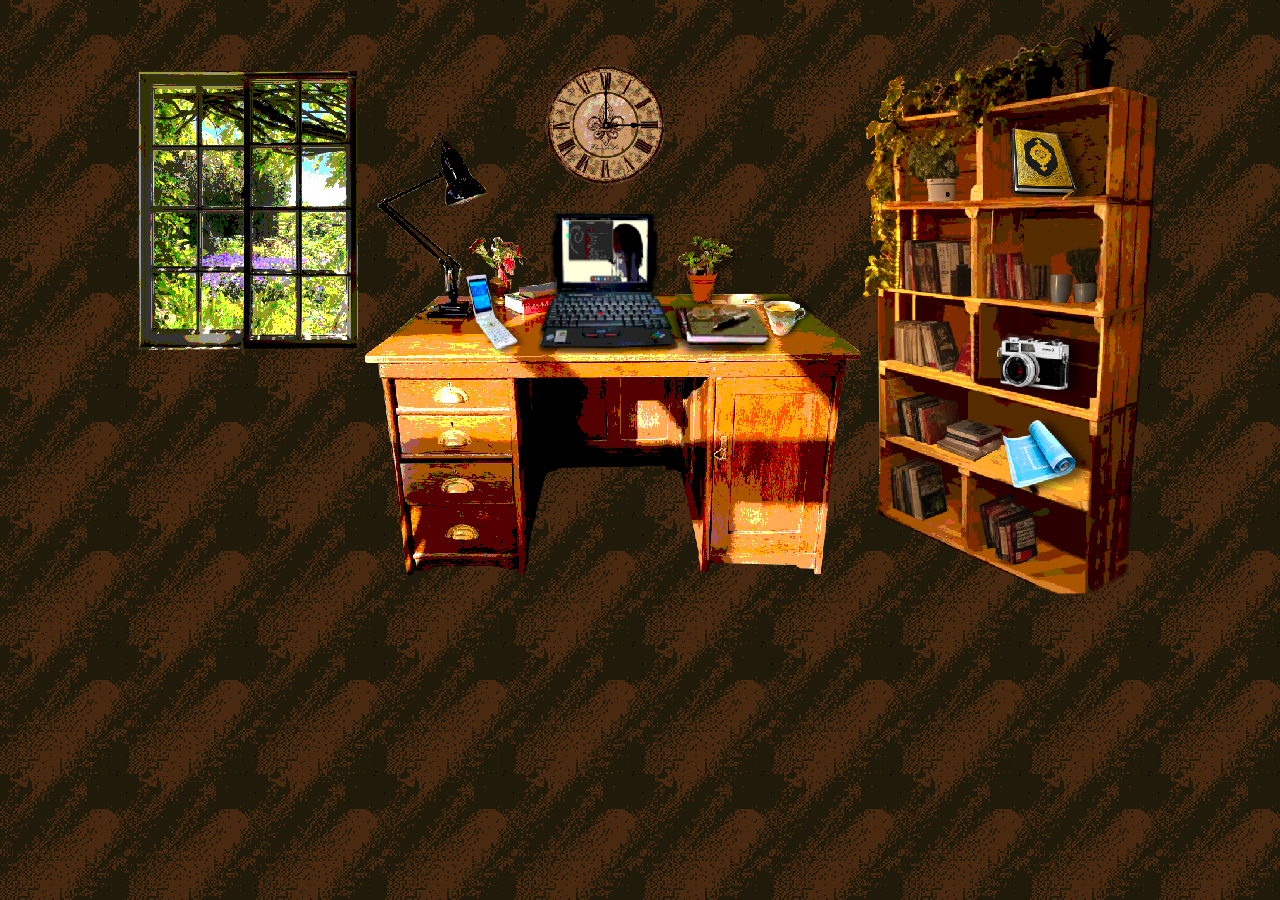
<file: index.html>
<!DOCTYPE html>
<html lang="en">

<head>
  <meta charset="UTF-8">
  <meta name="viewport" content="width=device-width, initial-scale=1.0">
  <title>Vagabond</title>
  <link rel="stylesheet" href="style.css">
  <link rel="icon" type="image/svg+xml" href="assets/Crib/Vagabond-Favicon1.png">
</head>

<body style="background: url(assets/Crib/bg3.png)">
  <main class="crib" style="position: relative; width: 100%;">
    <a href="cribs.html" 
      class="turn" 
      style="position: absolute; top: 1.375vw; left: 10.625vw;"> 
      <img src="assets/Crib/Window.png" 
      style="width: 17.625vw;"
      alt="">
      <span style="top: 50%; scale: 1.2; left: 10.825vw;">Other Cribs</span>
    </a>

    <!--These Below are the Desk Objects-->
    
    <a href="about.html" 
      class="turn" 
      style="position: absolute; top: 12.375vw; left: 41.825vw; z-index: 2;"> 
      <img src="assets/Crib/Thinkpad.png" 
      style="width: 11.625vw;"
      alt="">
      <span style="top: 50%; left: 5.525vw; scale: 1.1;">Me</span>
    </a>
    <a href="contacts.html" 
      class="turn" 
      style="position: absolute; top: 16.675vw; left: 35.925vw; z-index: 2;"> 
      <img src="assets/Crib/Flip.png" 
      style="width: 5.625vw;"
      alt="">
      <span style="top: 50%; left: 2.3125vw;">Contacts</span>
    </a>
    <a href="sketch.html" 
      class="turn" 
      style="position: absolute; top: 19.375vw; left: 52.123vw; z-index: 2;"> 
      <img src="assets/Crib/SketchBook.png" 
      style="width: 8.625vw;"
      alt="">
      <span style="top: 30%;">Sketches</span>
    </a>

   <!--These Below are the Shelf Objects-->

    <a href="religious.html" 
      class="turn" 
      style="position: absolute; top: 4.825vw; left: 77.8vw; z-index: 2;"> 
      <img src="assets/Crib/Quran.png" 
      style="width: 7.625vw;"
      alt="">
      <span style="top: 40%;">Religious</span>
    </a>
    <a href="pics.html" 
      class="turn" 
      style="position: absolute; top: 20.425vw; left: 77.125vw; z-index: 2;"> 
      <img src="assets/Crib/Camera.png" 
      style="width: 7.925vw;"
      alt="">
      <span style="top: 50%; scale: 1.2;">Pics</span>
    </a>
    <a href="projects.html" 
      class="turn" 
      style="position: absolute; top: 27.65vw; left: 77.7vw; z-index: 2;"> 
      <img src="assets/Crib/Blueprint.png" 
      style="width: 7.925vw;"
      alt="">
      <span style="top: 45%;">Projects</span>
    </a>

   <!--Below are the UnClickable Images-->

    <div style="background: url(assets/Crib/Desk.png);
      position: absolute;
      background-size: 100%;
      top: 5.625vw;
      left: 27.625vw;
      width: 40.5vw;
      height: 35.350vw;">
    </div>
    <div style="background: url(assets/Crib/Shelf2.png);
      position: absolute;
      background-size: 100%;
      top: -2.25vw;
      left: 67vw;
      width: 24.625vw;
      height: 44.625vw;">
    </div>
    <div style="background: url(assets/Crib/Clock.png);
      position: absolute;
      background-size: 100%;
      top: 0.725vw;
      left: 42.325vw;
      width: 10vw;
      height: 10vw;">
    </div>
  </main>
</body>
</html>
</file>
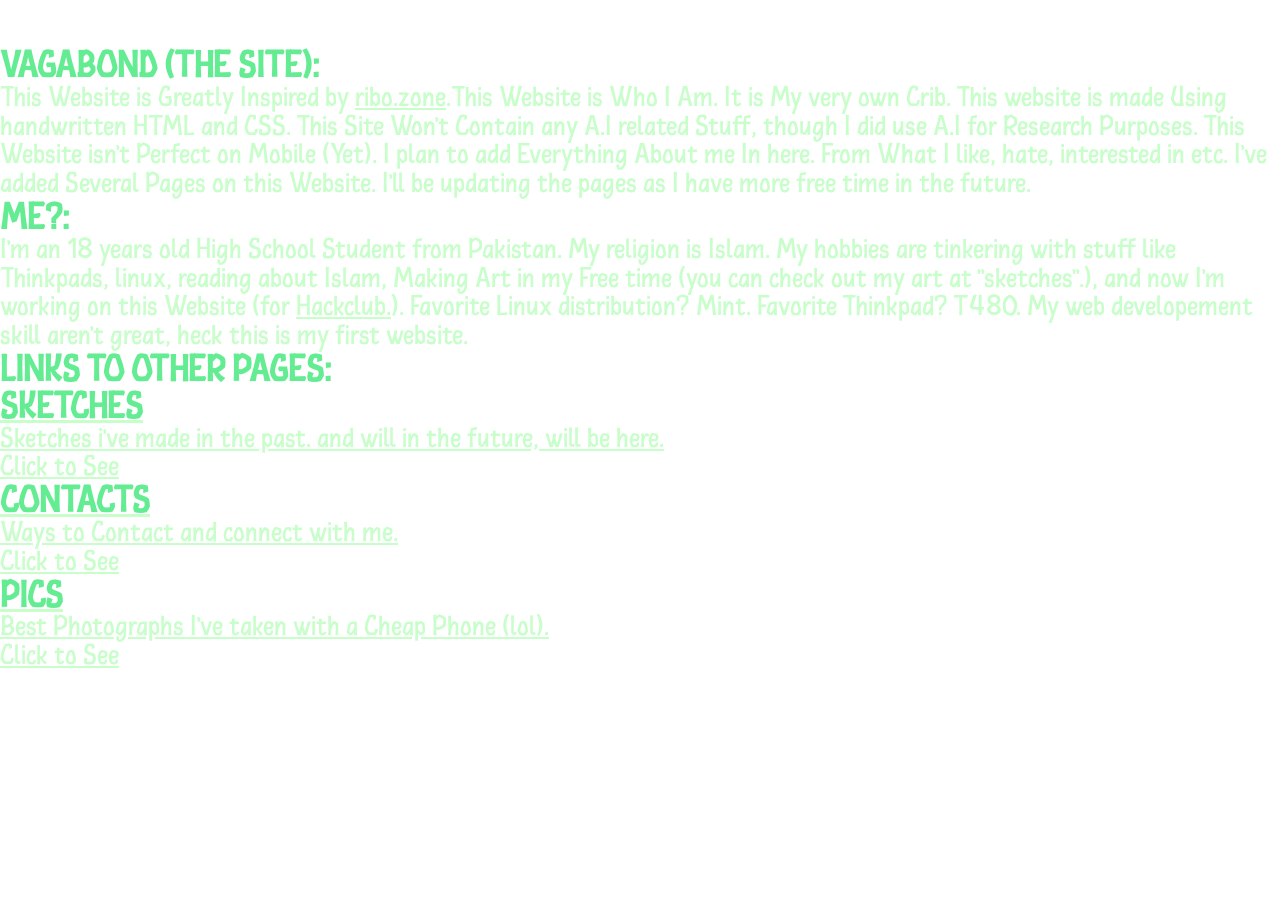
<file: Me/index.html>
<!DOCTYPE html>
<html lang="en">
<head>
    <meta charset="UTF-8">
    <meta name="viewport" content="width=device-width, initial-scale=1.0">
    <title>About Me</title>
    <link rel="stylesheet" href="/style.css" type="text/css">
</head>
<body class="AboutMeBody">
    <header class="AboutMeHeader">
        <h1 class="main-heading">What?? You want to Know Who I Am?</h1>
    </header>
    <main class="main-infobox">
        <div class="infobox">
            <h2>VAGABOND (the site):</h2>
            <p>
                This Website is Greatly Inspired by <a href="http://www.ribo.zone">ribo.zone</a>.This Website is Who I Am. It is My very own Crib. This website is made Using handwritten HTML and CSS. This Site Won't Contain any A.I related Stuff, though I did use A.I for Research Purposes. This Website isn't Perfect on Mobile (Yet). I plan to add Everything About me In here. From What I like, hate, interested in etc. I've added Several Pages on this Website. I'll be updating the pages as I have more free time in the future. 
            </p>
            <h2 class="Me">ME?:</h2>
            <p>I'm an 18 years old High School Student from Pakistan. My religion is Islam. My hobbies are tinkering with stuff like Thinkpads, linux, reading about Islam, Making Art in my Free time (you can check out my art at "sketches".), and now I'm working on this Website (for <a href="https://www.hackclub.com/">Hackclub.</a>). Favorite Linux distribution? Mint. Favorite Thinkpad? T480. My web developement skill aren't great, heck this is my first website.</p>
        </div>
        <div class="infobox2">
            <h2>Links To other Pages:</h2>    
            <div class="infoboxlinks">
              <a href="" class="border">
                <h2>Sketches</h2>
                <p>Sketches i've made in the past. and will in the future, will be here.</p> <p>Click to See </p>
              </a>
              <a href="" class="border">
                <h2>Contacts</h2>
                <p>Ways to Contact and connect with me.</p>
                <p>Click to See</p>
              </a>
              <a href="" class="border">
                <h2>Pics</h2>
                <p>Best Photographs I've taken with a Cheap Phone (lol).</p>
                <p>Click to See</p>
              </a>
            </div>
        </div>
    </main>
</body>
</html>
</file>
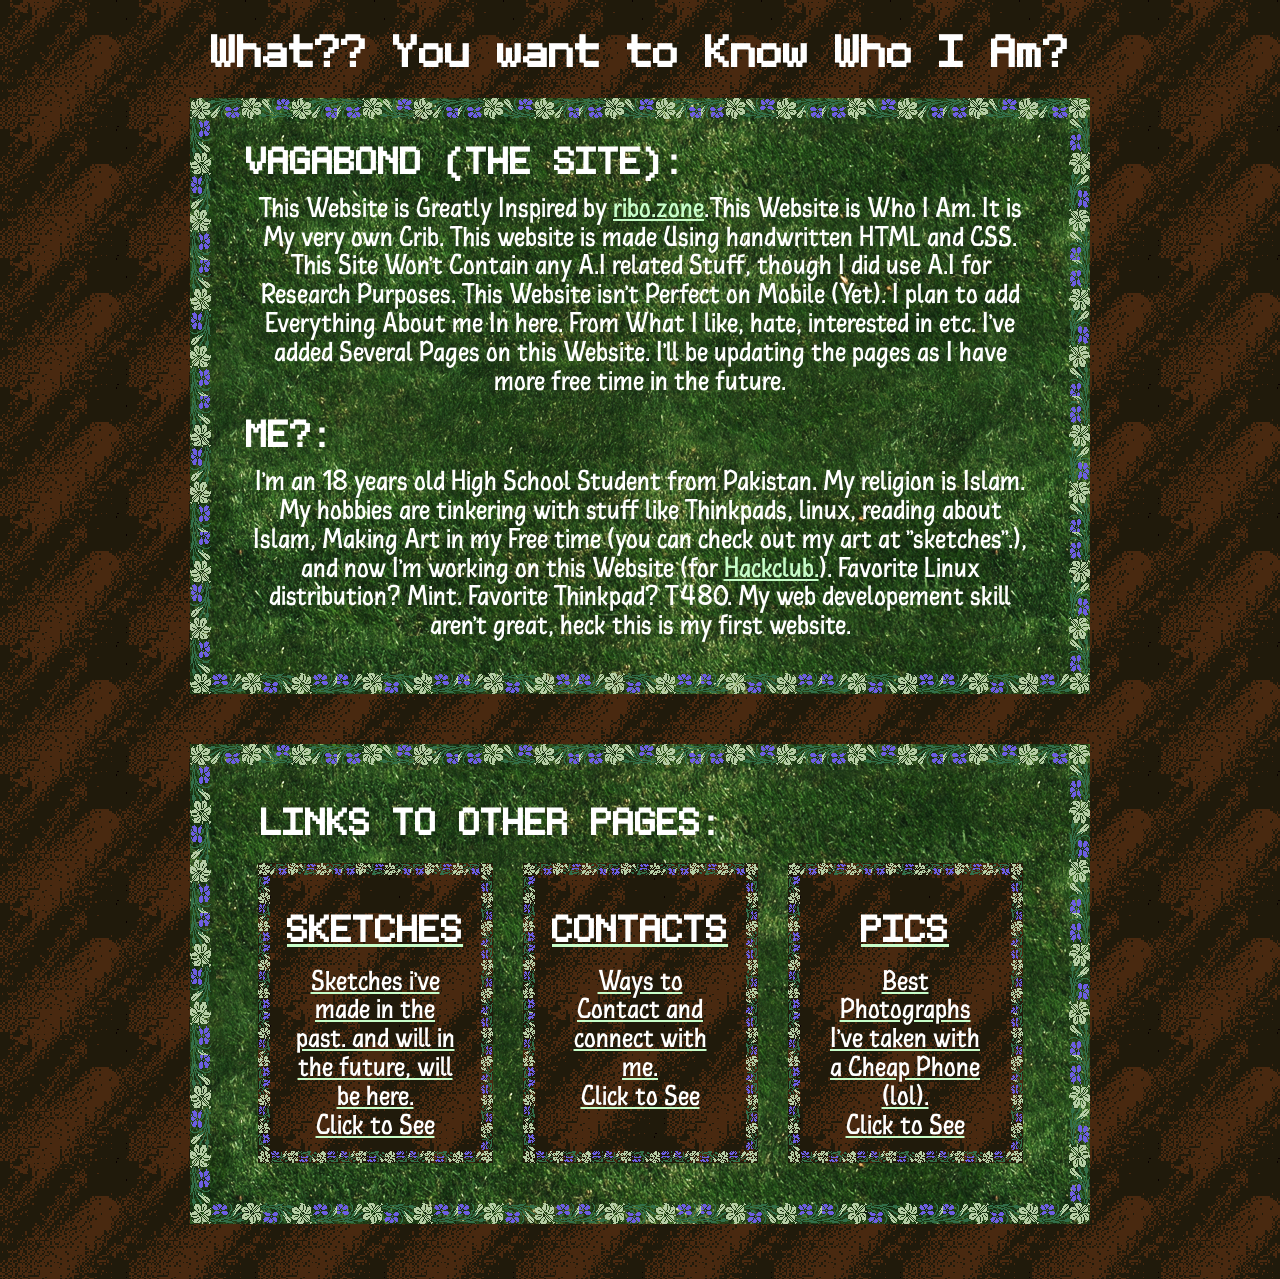
<file: about.html>
<!DOCTYPE html>
<html lang="en">
<head>
    <meta charset="UTF-8">
    <meta name="viewport" content="width=device-width, initial-scale=1.0">
    <title>About Me</title>
    <link rel="stylesheet" href="about.css" type="text/css">
    <link rel="icon" type="image/svg+xml" href="assets/Crib/Vagabond-Favicon1.png">
</head>
<body class="AboutMeBody">
    <header class="AboutMeHeader">
        <h1 class="main-heading">What?? You want to Know Who I Am?</h1>
    </header>
    <main class="main-infobox">
        <div class="infobox">
            <h2>VAGABOND (the site):</h2>
            <p>
                This Website is Greatly Inspired by <a href="http://www.ribo.zone">ribo.zone</a>.This Website is Who I Am. It is My very own Crib. This website is made Using handwritten HTML and CSS. This Site Won't Contain any A.I related Stuff, though I did use A.I for Research Purposes. This Website isn't Perfect on Mobile (Yet). I plan to add Everything About me In here. From What I like, hate, interested in etc. I've added Several Pages on this Website. I'll be updating the pages as I have more free time in the future. 
            </p>
            <h2 class="Me">ME?:</h2>
            <p>I'm an 18 years old High School Student from Pakistan. My religion is Islam. My hobbies are tinkering with stuff like Thinkpads, linux, reading about Islam, Making Art in my Free time (you can check out my art at "sketches".), and now I'm working on this Website (for <a href="https://www.hackclub.com/">Hackclub.</a>). Favorite Linux distribution? Mint. Favorite Thinkpad? T480. My web developement skill aren't great, heck this is my first website.</p>
        </div>
        <div class="infobox2">
            <h2>Links To other Pages:</h2>    
            <div class="infoboxlinks">
              <a href="sketch.html" class="border">
                <h2>Sketches</h2>
                <p>Sketches i've made in the past. and will in the future, will be here.</p> <p>Click to See </p>
              </a>
              <a href="contacts.html" class="border">
                <h2>Contacts</h2>
                <p>Ways to Contact and connect with me.</p>
                <p>Click to See</p>
              </a>
              <a href="" class="border">
                <h2>Pics</h2>
                <p>Best Photographs I've taken with a Cheap Phone (lol).</p>
                <p>Click to See</p>
              </a>
            </div>
        </div>
    </main>
</body>
</html>
</file>
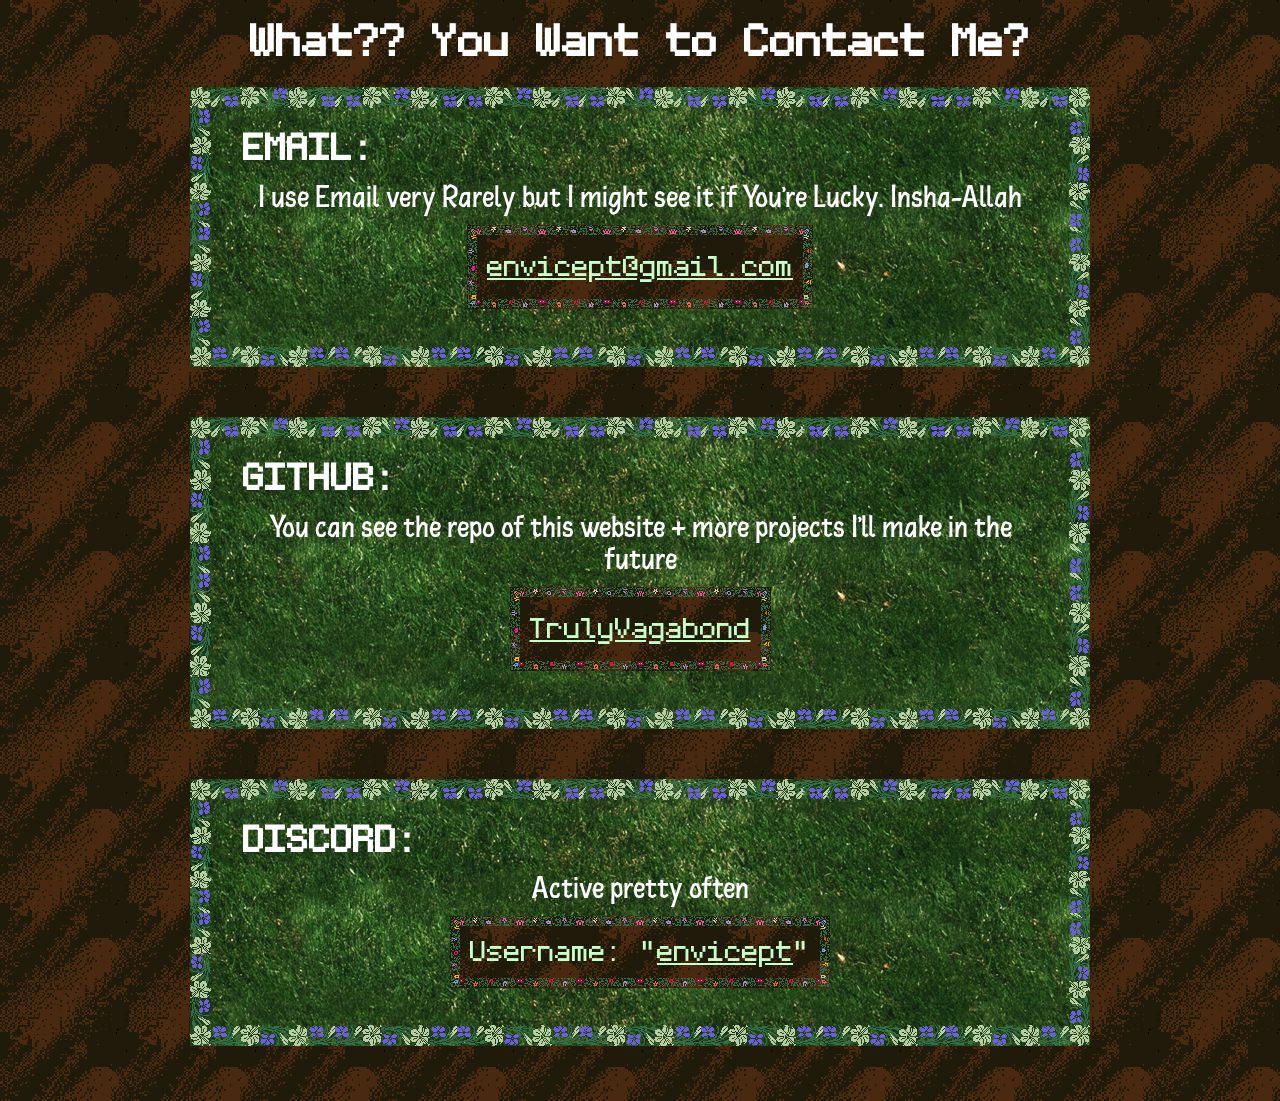
<file: contacts.html>
<!DOCTYPE html>
<html lang="en">
<head>
    <meta charset="UTF-8">
    <meta name="viewport" content="width=device-width, initial-scale=1.0">
    <title>Contacts</title>
    <link rel="stylesheet" href="contacts.css" type="text/css">
    <link rel="icon" type="image/svg+xml" href="assets/Crib/Vagabond-Favicon1.png">
</head>
<body class="ContactsBody">
    <header class="ContactsHeader">
        <h1 class="main-heading">What?? You Want to Contact Me?</h1>
    </header>
    <main class="main-infobox">
        <div class="infobox">
            <h2>EMAIL:</h2>
            <p class="rarelyp">I use Email very Rarely but I might see it if You're Lucky. Insha-Allah</p>
            <a href="https://www.gmail.com/" class="Email"><u>envicept@gmail.com</u></a>
        </div>
        <div class="infobox2">
            <h2>Github:</h2>
            <p class="gitp">You can see the repo of this website + more projects I'll make in the future</p>
            <a href="https://github.com/TrulyVagabond" class="Github">TrulyVagabond</a>
        </div>
        <div class="infobox3">
            <h2>Discord:</h2>
            <p class="activep">Active pretty often</p>
            <p class="discord" style="color: #c7fec9;">Username: "<u>envicept</u>"</p>
        </div>
    </main>
</body>
</html>
</file>
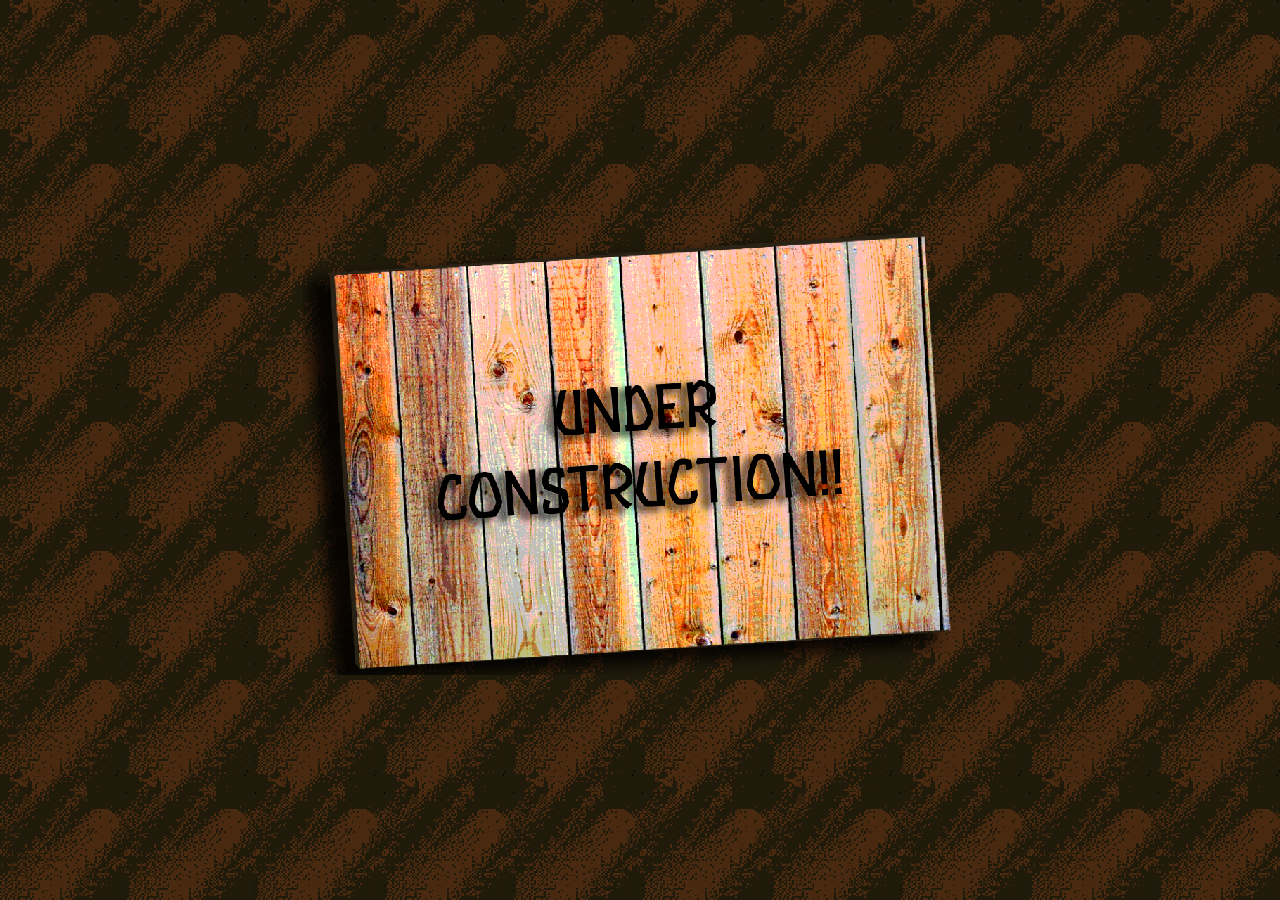
<file: cribs.html>
<!DOCTYPE html>
<html lang="en">
<head>
    <meta charset="UTF-8">
    <meta name="viewport" content="width=device-width, initial-scale=1.0">
    <title>Cribs</title>
    <link rel="stylesheet" href="cribs.css" type="text/css">
    <link rel="icon" type="image/svg+xml" href="assets/Crib/Vagabond-Favicon1.png">
</head>
<body class="CribsBody">
    <header class="main-heading">
    </header>
    <img style="position: absolute; top: 50vh; left: 50vw; transform: translate(-50%, -50%); width: auto; height: 50%;" src="assets/Crib/UNDER-CONSTRUCTION.png"/>
</body>
</html>
</file>
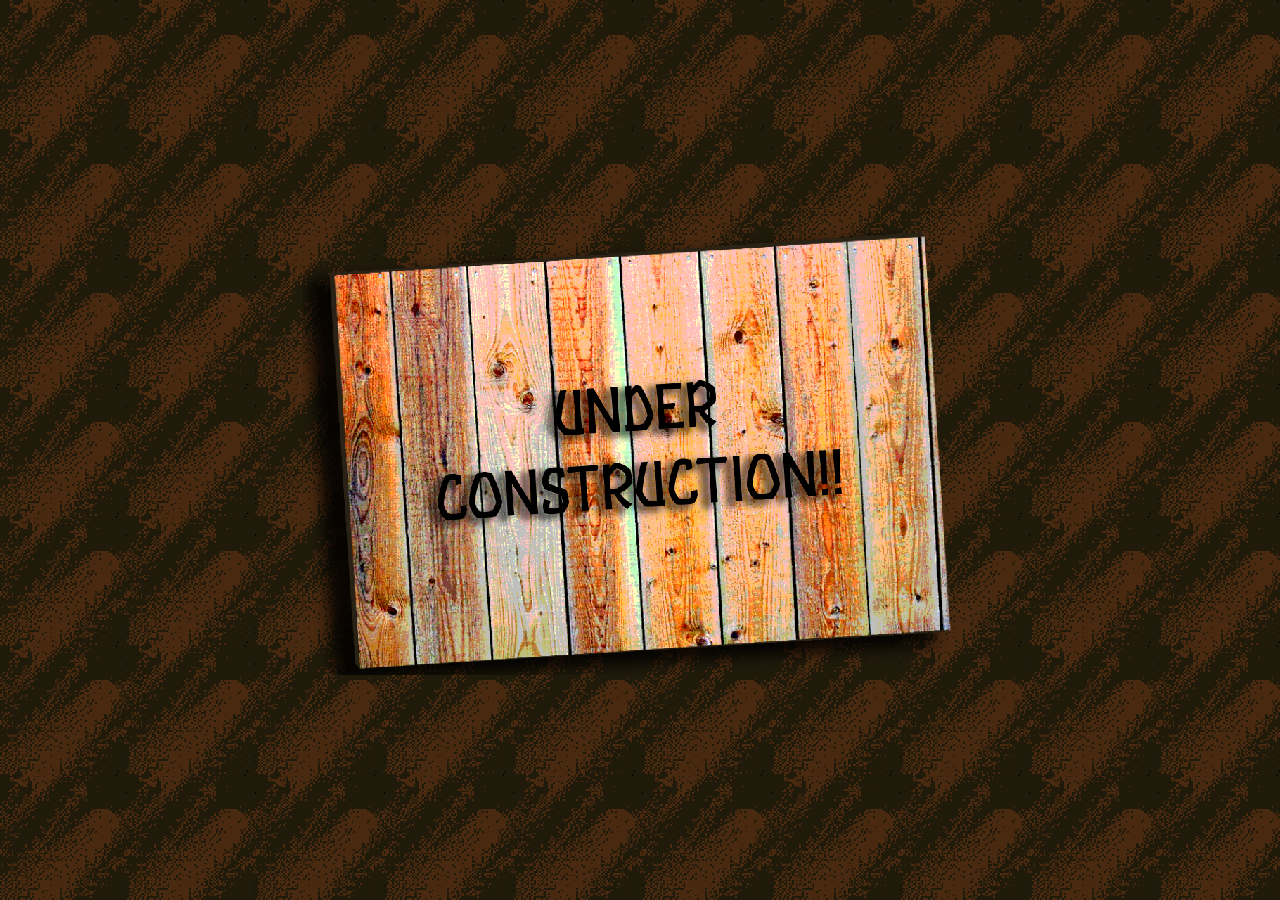
<file: pics.html>
<!DOCTYPE html>
<html lang="en">
<head>
    <meta charset="UTF-8">
    <meta name="viewport" content="width=device-width, initial-scale=1.0">
    <title>Pics</title>
    <link rel="stylesheet" href="pics.css" type="text/css">
    <link rel="icon" type="image/svg+xml" href="assets/Crib/Vagabond-Favicon1.png">
</head>
<body class="PicsBody">
    <header class="main-heading">
    </header>
    <img style="position: absolute; top: 50vh; left: 50vw; transform: translate(-50%, -50%); width: auto; height: 50%;" src="assets/Crib/UNDER-CONSTRUCTION.png"/>
    <main class="Frame-Grid">
       <!-- <button popovertarget="01" class="wide"> 
            <img src="assets/Crib/peakest.jpg"/>
        </button>
        <div popover="01" class="popover">
            <img src="assets/Crib/peakest.jpg"/>
        </div>
        <button popovertarget="02" class="long">
            <img src="assets/Crib/peak.jpg"/>
        </button>
        <div popover="02" class="popover">
            <img src="assets/Crib/peak.jpg"/>
        </div>
        <button popovertarget="03" class="wide">
            <img src="assets/Crib/crow.jpg"/>
        </button>
        <div popover="03" class="popover">
            <img src="assets/Crib/crow.jpg"/>
        </div>
        <button popovertarget="04" class="long">
            <img src="assets/Crib/notchina.jpg"/>
        </button>
        <div popover="04" class="popover">
            <img src="assets/Crib/notchina.jpg"/>
        </div>
        <button popovertarget="05" class="wide">
            <img src="assets/Crib/chhat.jpg"/>
        </button>
        <div popover="05" class="popover">
            <img src="assets/Crib/chhat.jpg"/>
        </div>
        <button popovertarget="06" class="wide">
            <img src="assets/Crib/rohtas.jpg"/>
        </button>
        <div popover="06" class="popover">
            <img src="assets/Crib/rohtas.jpg"/>
        </div>
        <button popovertarget="07" class="long">
            <img src="assets/Crib/anotherpeak.jpg"/>
        </button>
        <div popover="07" class="popover">
            <img src="assets/Crib/anotherpeak.jpg"/>
        </div> -->
    </main>
</body>
</html>
</file>
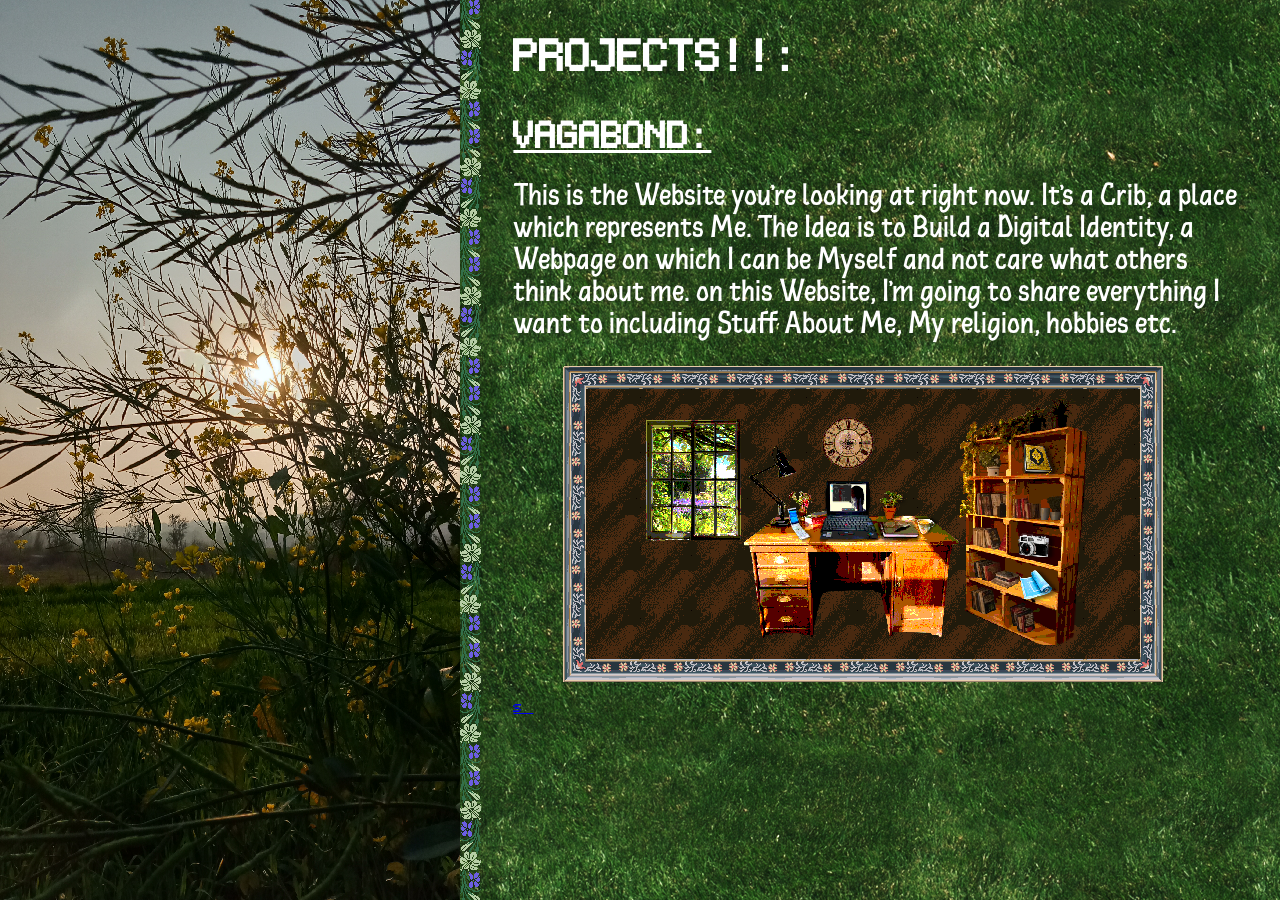
<file: projects.html>
<!DOCTYPE html>
<html lang="en">
<head>
    <meta charset="UTF-8">
    <meta name="viewport" content="width=device-width, initial-scale=1.0">
    <title>Projects</title>
    <link rel="stylesheet" href="projects.css" type="text/css">
    <link rel="icon" type="image/svg+xml" href="assets/Crib/Vagabond-Favicon1.png">
</head>
<body class="ProjectsBody">
    <div class="left-background"></div>
    <main class="main-infobox">
        <div class="infobox">
            <h1>PROJECTS!!:</h1>
            <h2 class="Project-Name">Vagabond:</h2>
            <p>This is the Website you're looking at right now. It's a Crib, a place which represents Me. The Idea is to Build a Digital Identity, a Webpage on which I can be Myself and not care what others think about me. on this Website, I'm going to share everything I want to including Stuff About Me, My religion, hobbies etc.</p>
            <a href="https://trulyvagabond.github.io/Vagabond-Web">s
              <img class="Vagabond" src="assets/Crib/Vagabond.png"/>
            </a>            
        </div>
    </main>
</body>
</html>
</file>
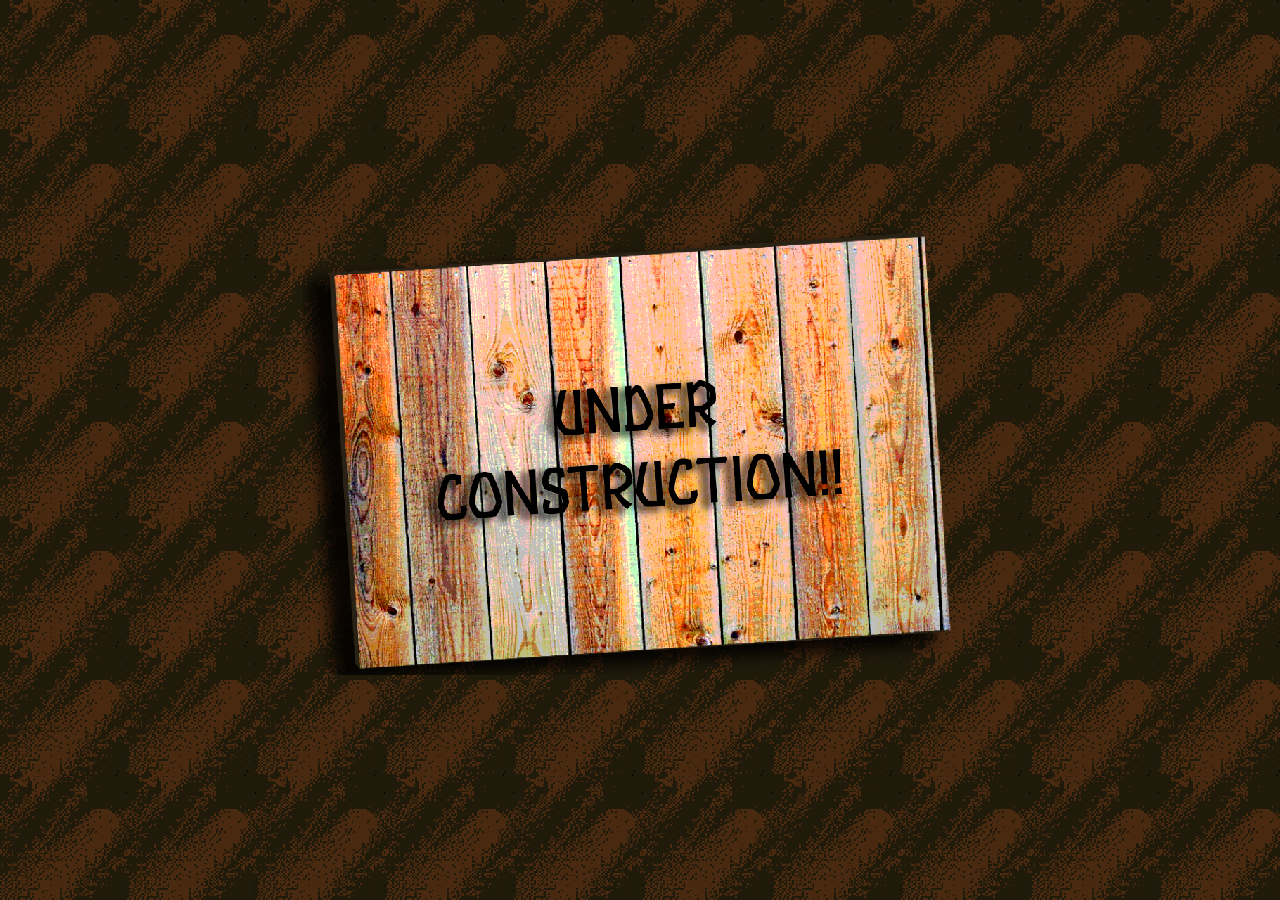
<file: religious.html>
<!DOCTYPE html>
<html lang="en">
<head>
    <meta charset="UTF-8">
    <meta name="viewport" content="width=device-width, initial-scale=1.0">
    <title>Religious</title>
    <link rel="stylesheet" href="religious.css" type="text/css">
    <link rel="icon" type="image/svg+xml" href="assets/Crib/Vagabond-Favicon1.png">
</head>
<body class="ReligiousBody">
    <header class="main-heading">
    </header>
    <img style="position: absolute; top: 50vh; left: 50vw; transform: translate(-50%, -50%); width: auto; height: 50%;" src="assets/Crib/UNDER-CONSTRUCTION.png"/>
</body>
</html>
</file>
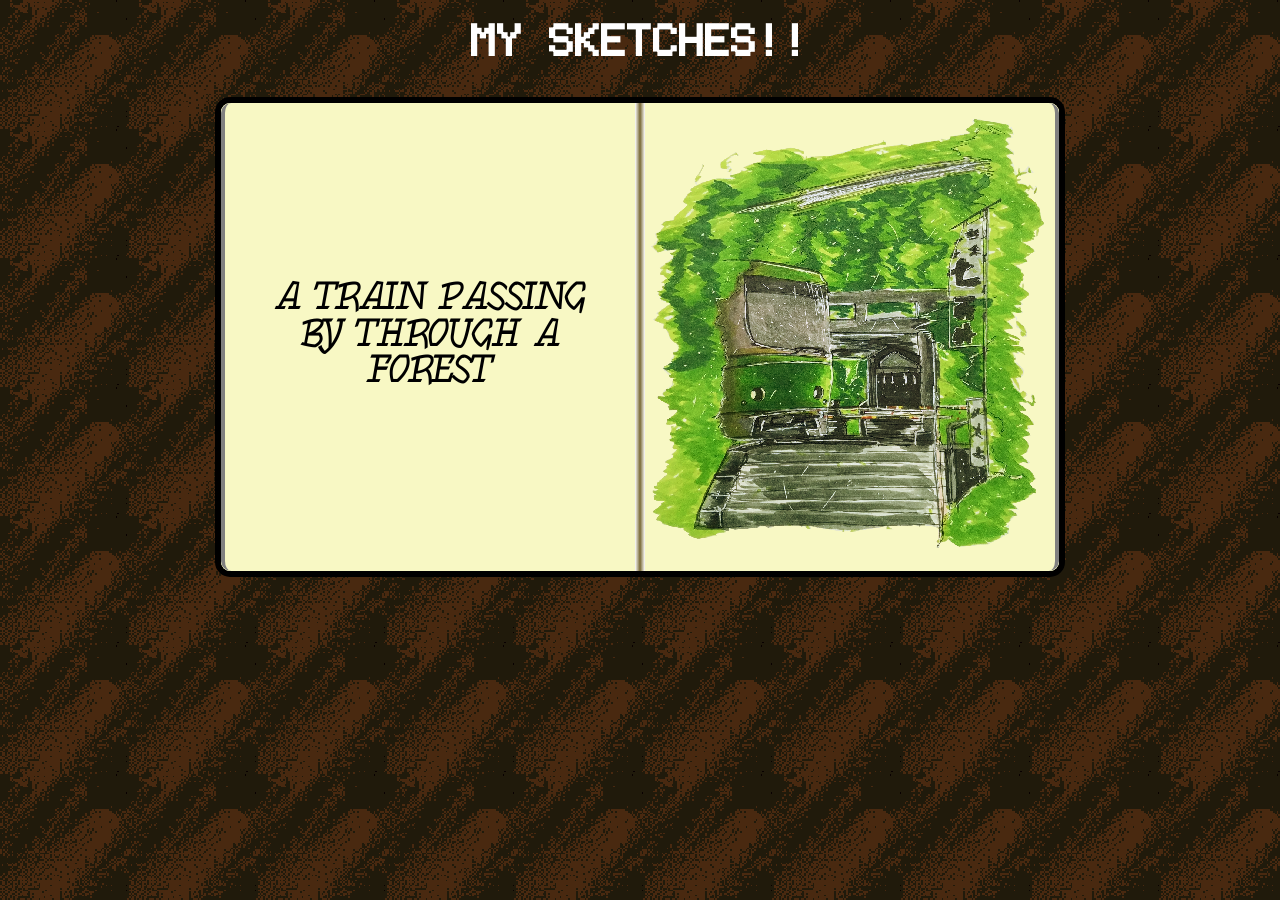
<file: sketch.html>
<!DOCTYPE html>
<html lang="en">
<head>
    <meta charset="UTF-8">
    <meta name="viewport" content="width=device-width, initial-scale=1.0">
    <title>Sketches</title>
    <link rel="stylesheet" href="sketch.css" type="text/css">
    <link rel="icon" type="image/svg+xml" href="assets/Crib/Vagabond-Favicon1.png">
</head>
<body class="SketchBody">
    <header class="SketchesHeader">
        <h1 class="main-heading">MY SKETCHES!!</h1>
    </header>
    <main class="Sketch-Main">
        <div class="Sketchbook">
            <section id="start">
              <div class="LeftPage">
                <h2 class="PageHeading">A Train Passing by through a Forest</h2>
              </div>
              <div class="Seam"></div>
                <a class="RightPage" href="#01">
                  <img src="assets/Crib/japan-train.png"/>
                </a>
            </section>    
            <section id="01">
                <a class="LeftPage" href="#start">
                  <h2 class="PageHeading">I'll add more later when I draw :)</h2>
                </a>
              <div class="Seam"></div>
                <a class="RightPage" href="#start">
                </a>
            </section>  
        </div>
    </main>
</body>
</html>
</file>
<file: style.css>
@font-face {                  
font-family: 'Canarina';
src: url(./assets/Fonts/Canarina.woff2) format('woff2');
font-weight: normal;
font-style: normal;
} 

.root {
    font-size: 18px;
}

* {
    image-rendering: pixelated;
    box-sizing: border-box;
    margin: 0;
    padding: 0;
    scrollbar-color: #c7fec9;
}

html{
    overscroll-behavior: none;
}

body {
    font-family: 'Canarina', sans-serif;
    color: whitesmoke;
}

h1 {
    font-size: 2.75rem;
    line-height: 1;
    color: white;
}

h2 {
    font-size: 2.3rem;
    line-height: 1;
    text-transform: uppercase;
    color: rgb(100, 236, 147);
}

h3{
    font-size: 1.25rem;
    line-height: 1;
    color: #c7fec9;
}

p {
    font-size: 1.8rem;
    line-height: 1;
    color: #c7fec9;
}

a[href^='http'] {
    text-decoration-style: solid;
}

a:visited, a {
    color: #c7fec9;
}

.crib {
    transform: translateY(9%);
    transform-origin: top center;
    position: relative;
}

.crib span {
    opacity: 0;
    position: absolute;
    top: 50%;
    left: 50%;
    transform: translate(-50%, -50%);
    font-size: calc(1rem + 1vw);
    font-family: 'Canarina', sans-serif;
    color: rgb(255, 255, 255);
    filter: drop-shadow(1px 1px 0 black)
            drop-shadow(-1px 1px 0 black)
            drop-shadow(1px -1px 0 black)
            drop-shadow(-1px -1px 0 black);
    z-index: 99;
}

.turn {
    width: fit-content;
    height: fit-content;
    display: inline-block;
    position: absolute;
}

.turn:hover, .turn:focus {
    color: transparent;
    background: transparent;
}

.turn:hover img, .turn:focus-visible img {
    transform: rotate(5deg);
}

.turn:hover span, .turn:focus-visible span, a:focus span {
    opacity: 1;
}

@media (max-width: 800px) {
    html, body {
        height: 100%;
        margin: 0;
        padding: 0;
        overflow: hidden;
    }
    
    .crib {
        height: 50.625vw;
        transform: scale(1.23) translateY(-25%);
        overflow-y: hidden;
    }

    body {
        display: flex;
        justify-content: center;
        align-items: center;
        min-height: 100vh;
    }
}

@media (min-width: 601px) {
    .crib {
        height: 44.625vw;
    }
}
</file>
<file: about.css>
/*About Me Page*/

@font-face {                      
font-family: 'CHNOPixel';
src: url(./assets/Fonts/CHNOPixelCodePro-Regular.woff) format('woff2');
font-weight: normal;
font-style: normal;
} 

@font-face {                      
font-family: 'Canarina';
src: url(./assets/Fonts/Canarina.woff2) format('woff2');
font-weight: normal;
font-style: normal;
}

.root {
    font-size: 18px;
}

* {
    image-rendering: pixelated;
    box-sizing: border-box;
    margin: 0;
    padding: 0;
    scrollbar-color: #c7fec9;
}

body {
    color: whitesmoke;
}

h1 {
    font-family: 'CHNOPixel', sans-serif;
    font-size: 2.75rem;
    line-height: 1;
    color: white;
}

h2 {
    font-family: 'CHNOPixel', sans-serif;
    font-size: 2.3rem;
    line-height: 1;
    text-transform: uppercase;
    color: rgb(255, 255, 255);
}

h3{
    font-family: 'CHNOPixel', sans-serif;
    font-size: 1.25rem;
    line-height: 1;
    color: rgb(255, 255, 255);
}

p {
    font-family: 'Canarina', sans-serif;
    font-size: 1.8rem;
    line-height: 1;
    color: rgb(255, 255, 255);
}

a[href^='http'] {
    text-decoration-style: solid;
}

a:visited, a {
    color: #c7fec9;
}

.AboutMeBody {
    background: url(assets/Crib/bg3.png);
    color: white;
    padding-bottom: 50px;
}

.AboutMeHeader .main-heading {
    text-align: center;
    padding: 26px;
    padding-bottom: 3px;
}

.main-infobox {
    display: flex;
    flex-direction: column;
    align-items: center;
    gap: 40px;
    margin-top: 20px;
}

.infobox {
    background-image: url(assets/Crib/Grass.JPG); width: 80vw; 
    max-width: 900px; 
    border: 26px solid transparent;
    padding: 15px;
    border-image: url(assets/Crib/borderlily.png) 26 round;
    margin: 5px;
    padding: 30px;
    padding-top: 16px;
}

.infobox .Me {
    margin-bottom: 15px;
    margin-top: 20px;
}

.infobox h2 {
    margin-bottom: 15px;
}

.infobox2 {
    background-image: url(assets/Crib/Grass.JPG); width: 80vw; 
    max-width: 900px; 
    border: 26px solid transparent;
    padding: 15px;
    border-image: url(assets/Crib/borderlily.png) 26 round;
    margin: 5px;
    padding: 30px;
    padding-top: 16px;

}

.infobox2 h2 {
    padding: 15px;
    padding-bottom: 20px;
}

.infoboxlinks a:hover a:focus {
    color: inherit;
}

.infoboxlinks {
    display: flex;
    flex-direction: row;
    gap: 20px;
    justify-content: center;
    flex-wrap: wrap;
}

.infoboxlinks a {
    padding: 15px;
    background-image: url(assets/Crib/bg3.png);
}

.infoboxlinks h2, p {
    text-align: center;
}

a.border {
    border: 15px solid transparent;
    padding: 15px;
    border-image: url(assets/Crib/borderlily.png) 26 round;
    margin: 5px;
    width: 235px;
    min-height: 300px;
    display: flex;
    flex-direction: column;
    justify-content: flex-start;
    align-items: center;
    padding: 15px 20px 5px 20px;
}

a.border:hover {
    background: #c7fec959;
}
</file>
<file: contacts.css>
@font-face {                  
font-family: 'CHNOPixel';
src: url(assets/Fonts/CHNOPixelCodePro-Regular.woff) format('woff');
font-weight: normal;
font-style: normal;
}  

@font-face {                  
font-family: 'Canarina';
src: url(assets/Fonts/Canarina.woff2) format('woff2');
font-weight: normal;
font-style: normal;
}

.root {
    font-size: 18px;
}

* {
    image-rendering: pixelated;
    box-sizing: border-box;
    margin: 0;
    padding: 0;
    scrollbar-color: #c7fec9;
}

.ContactsBody {
    font-family: 'CHNOPixel', sans-serif;
    color: whitesmoke;
}

h1 {
    font-size: 2.75rem;
    line-height: 1;
    color: white;
}

h2 {
    font-size: 2.3rem;
    line-height: 1;
    text-transform: uppercase;
    color: white;
}

h3{
    font-size: 1.25rem;
    line-height: 1;
    color: white;
}

p {
    font-family: 'Canarina', sans-serif;
    font-size: 2rem;
    line-height: 1;
    color: white;
}

.Email {
    font-family: 'CHNOPixel', sans-serif;
    font-size: 1.8rem;
    display: flex;
    justify-content: center;
    align-items: center;
    background-image: url(assets/Crib/bg3.png);
    width: max-content;
    border: 10px solid transparent;
    padding: 8px 10px 15px;
    border-image: url(assets/Crib/floral1v2.png) 26 round;
    margin: 5px auto;
}

a[href^='http'] {
    text-decoration-style: solid;
}

a:visited, a {
    color: #c7fec9;
}

.ContactsBody {
    background: url(assets/Crib/bg3.png);
    color: white;
    padding-bottom: 50px;
}

.ContactsHeader .main-heading {
    text-align: center;
    padding: 15px;
    padding-bottom: 3px;
}

.main-infobox {
    display: flex;
    flex-direction: column;
    align-items: center;
    gap: 40px;
    margin-top: 20px;
    flex-wrap: wrap;
    box-sizing: border-box;
}

.infobox {
    background-image: url(assets/Crib/Grass.JPG); width: 80vw; 
    max-width: 900px;
    border: 23px solid transparent;
    padding: 10px;
    border-image: url(assets/Crib/borderlily.png) 23 round;
    margin: 5px; 
    padding: 30px;
    padding-top: 16px;
    box-sizing: border-box;
}

.infobox h2 {
    margin-bottom: 15px;
}

.rarelyp {
    text-align: center;
    padding-bottom: 10px;
}

.infobox2 {
    background-image: url(assets/Crib/Grass.JPG); width: 80vw; 
    max-width: 900px;
    border: 23px solid transparent;
    padding: 10px;
    border-image: url(assets/Crib/borderlily.png) 23 round;
    margin: 5px; 
    padding: 30px;
    padding-top: 16px;
}

.infobox2 h2 {
    margin-bottom: 15px;
}

.gitp {
    text-align: center;
    padding-bottom: 10px;
}

.Github {
    font-family: 'CHNOPixel', sans-serif;
    font-size: 1.8rem;
    display: flex;
    justify-content: center;
    align-items: center;
    background-image: url(assets/Crib/bg3.png);
    width: max-content;
    max-width: 90%;
    border: 10px solid transparent;
    padding: 8px 10px 15px;
    border-image: url(assets/Crib/floral1v2.png) 26 round;
    margin: 5px auto;
    cursor: pointer;
}

.infobox3 {
    background-image: url(assets/Crib/Grass.JPG); width: 80vw; 
    max-width: 900px;
    border: 23px solid transparent;
    padding: 10px;
    border-image: url(assets/Crib/borderlily.png) 23 round;
    margin: 5px; 
    padding: 30px;
    padding-top: 16px;
}

.infobox3 h2 {
    margin-bottom: 15px;
}

.discord {
    font-family: 'CHNOPixel', sans-serif;
    font-size: 1.8rem;
    display: flex;
    justify-content: center;
    align-items: center;
    background-image: url(assets/Crib/bg3.png);
    width: max-content;
    border: 10px solid transparent;
    padding: 8px 10px 15px;
    border-image: url(assets/Crib/floral1v2.png) 26 round;
    margin: 5px auto;
}

.activep {
    text-align: center;
    padding-bottom: 10px;
}
</file>
<file: cribs.css>
@font-face {                  
font-family: 'CHNOPixel';
src: url(./assets/Fonts/CHNOPixelCodePro-Regular.woff) format('woff');
font-weight: normal;
font-style: normal;
}  

@font-face {                  
font-family: 'Canarina';
src: url(./assets/Fonts/Canarina.woff2) format('woff2');
font-weight: normal;
font-style: normal;
}

@font-face {                  
font-family: 'Faune-Italic';
src: url(./assets/Fonts/Faune-Italic.woff) format('woff');
font-weight: normal;
}

@font-face {                  
font-family: 'Glacier';
src: url(./assets/Fonts/Glacier-Regular.woff) format('woff');
font-weight: normal;
font-style: normal;
} 

.root {
    font-size: 18px;
}

* {
    image-rendering: pixelated;
    box-sizing: border-box;
    margin: 0;
    padding: 0;
    scrollbar-color: #c7fec9;
}

.CribsBody {
    background: url(assets/Crib/bg3.png);
    font-family: 'CHNOPixel', sans-serif;
    color: rgb(0, 0, 0);
    overflow: hidden;
}

h1 {
    font-size: 2.75rem;
    line-height: 1;
    color: white;
}

h2 {
    font-size: 2.3rem;
    line-height: 1;
    text-transform: uppercase;
    color: white;
    font-family: 'Glacier', sans-serif;
}

h3{
    font-size: 1.25rem;
    line-height: 1;
    color: white;
}

p {
    font-family: 'Canarina', sans-serif;
    font-size: 2rem;
    line-height: 1;
    color: white;
}
</file>
<file: pics.css>
@font-face {                  
font-family: 'CHNOPixel';
src: url(./assets/Fonts/CHNOPixelCodePro-Regular.woff) format('woff');
font-weight: normal;
font-style: normal;
}  

@font-face {                  
font-family: 'Canarina';
src: url(./assets/Fonts/Canarina.woff2) format('woff2');
font-weight: normal;
font-style: normal;
}

@font-face {                  
font-family: 'Faune-Italic';
src: url(./assets/Fonts/Faune-Italic.woff) format('woff');
font-weight: normal;
}

@font-face {                  
font-family: 'Glacier';
src: url(./assets/Fonts/Glacier-Regular.woff) format('woff');
font-weight: normal;
font-style: normal;
} 

.root {
    font-size: 18px;
}

* {
    image-rendering: pixelated;
    box-sizing: border-box;
    margin: 0;
    padding: 0;
    scrollbar-color: #c7fec9;
}

.PicsBody {
    background: url(assets/Crib/bg3.png);
    font-family: 'CHNOPixel', sans-serif;
    color: rgb(0, 0, 0);
    overflow: hidden;
}

h1 {
    font-size: 2.75rem;
    line-height: 1;
    color: white;
}

h2 {
    font-size: 2.3rem;
    line-height: 1;
    text-transform: uppercase;
    color: white;
    font-family: 'Glacier', sans-serif;
}

h3{
    font-size: 1.25rem;
    line-height: 1;
    color: white;
}

p {
    font-family: 'Canarina', sans-serif;
    font-size: 2rem;
    line-height: 1;
    color: white;
}

.main-heading {
    text-align: center;
    padding-top: 30px;
    padding-left: 50px;
    padding-right: 50px;
}

.Frame-Grid {
    display: grid;
    grid-template-columns: repeat(5, 1fr);
    gap: 0px;
    padding-top: 50px;
    padding-left: 70px;
    padding-right: 30px;
    max-width: 1200px;
}

.wide {
    grid-column: span 1;
    width: 250px;
}

.long {
    grid-row: span 2;
    max-height: 300px;
    width: 170px;
}

.Frame-Grid img {
    height: 100%;
    width: 100%;
    object-fit: cover;
    display: block;
}

button {
    border: 5px solid;
    border-image: url(assets/Crib/frame4full.png) 30 round;
    padding: 5px;
    margin: 5px;
    cursor: pointer;
}
</file>
<file: projects.css>
@font-face {                  
font-family: 'CHNOPixel';
src: url(./assets/Fonts/CHNOPixelCodePro-Regular.woff) format('woff');
font-weight: normal;
font-style: normal;
}  

@font-face {                  
font-family: 'Canarina';
src: url(./assets/Fonts/Canarina.woff2) format('woff2');
font-weight: normal;
font-style: normal;
}

@font-face {                  
font-family: 'Faune-Italic';
src: url(./assets/Fonts/Faune-Italic.woff) format('woff');
font-weight: normal;
}

@font-face {                  
font-family: 'Glacier';
src: url(./assets/Fonts/Glacier-Regular.woff) format('woff');
font-weight: normal;
font-style: normal;
} 

.root {
    font-size: 18px;
}

* {
    image-rendering: pixelated;
    box-sizing: border-box;
    margin: 0;
    padding: 0;
    scrollbar-color: #c7fec9;
}

h1 {
    font-size: 2.75rem;
    line-height: 1;
    color: white;
    font-family: 'CHNOPixel', sans-serif;
}

h2 {
    font-size: 2.3rem;
    line-height: 1;
    text-transform: uppercase;
    color: white;
    font-family: 'CHNOPixel', sans-serif;
}

h3{
    font-size: 1.25rem;
    line-height: 1;
    color: white;
}

p {
    font-family: 'Canarina', sans-serif;
    font-size: 2rem;
    line-height: 1;
    color: white;
}

.ProjectsBody {
    display: flex;
    flex-wrap: wrap;
    font-family: 'CHNOPixel', sans-serif;
    color: rgb(0, 0, 0);
    overflow-y: scroll;
    overflow-x: hidden;
    margin: 0;
}

.left-background {
    background: url(assets/Crib/peak.jpg) no-repeat center center;
    background-size: cover;
    flex: 1;
    height: 100vh;
    position: sticky;
    top: 0;
}

.main-infobox {
    flex: 1.60;
    padding: 50px;
    min-width: 360px;
    background-image: url(assets/Crib/Grass.JPG); 
    border-left: 23px solid transparent;
    border-image: url(assets/Crib/borderlily.png) 23 round; 
    padding: 30px;
}

.Project-Name {
    padding-top: 40px;
    padding-bottom: 10px;
    text-decoration: underline;
}

.infobox h2 {
    margin-bottom: 15px;
}

.Vagabond {
    max-width: 600px;
    border: 23px solid transparent;
    border-image: url(assets/Crib/frame2.png) 23 round; 
    margin: 30px;
}
</file>
<file: religious.css>
@font-face {                  
font-family: 'CHNOPixel';
src: url(./assets/Fonts/CHNOPixelCodePro-Regular.woff) format('woff');
font-weight: normal;
font-style: normal;
}  

@font-face {                  
font-family: 'Canarina';
src: url(./assets/Fonts/Canarina.woff2) format('woff2');
font-weight: normal;
font-style: normal;
}

@font-face {                  
font-family: 'Faune-Italic';
src: url(./assets/Fonts/Faune-Italic.woff) format('woff');
font-weight: normal;
}

@font-face {                  
font-family: 'Glacier';
src: url(./assets/Fonts/Glacier-Regular.woff) format('woff');
font-weight: normal;
font-style: normal;
} 

.root {
    font-size: 18px;
}

* {
    image-rendering: pixelated;
    box-sizing: border-box;
    margin: 0;
    padding: 0;
    scrollbar-color: #c7fec9;
}

.ReligiousBody {
    background: url(assets/Crib/bg3.png);
    font-family: 'CHNOPixel', sans-serif;
    color: rgb(0, 0, 0);
    overflow: hidden;
}

h1 {
    font-size: 2.75rem;
    line-height: 1;
    color: white;
}

h2 {
    font-size: 2.3rem;
    line-height: 1;
    text-transform: uppercase;
    color: white;
    font-family: 'Glacier', sans-serif;
}

h3{
    font-size: 1.25rem;
    line-height: 1;
    color: white;
}

p {
    font-family: 'Canarina', sans-serif;
    font-size: 2rem;
    line-height: 1;
    color: white;
}
</file>
<file: sketch.css>
@font-face {                  
font-family: 'CHNOPixel';
src: url(assets/Fonts/CHNOPixelCodePro-Regular.woff) format('woff');
font-weight: normal;
font-style: normal;
}  

@font-face {                  
font-family: 'Canarina';
src: url(assets/Fonts/Canarina.woff2) format('woff2');
font-weight: normal;
font-style: normal;
}

@font-face {                  
font-family: 'Faune-Italic';
src: url(./assets/Fonts/Faune-Italic.woff) format('woff');
font-weight: normal;
}

@font-face {                  
font-family: 'Glacier';
src: url(./assets/Fonts/Glacier-Regular.woff) format('woff');
font-weight: normal;
font-style: normal;
} 

.root {
    font-size: 18px;
}

* {
    image-rendering: pixelated;
    box-sizing: border-box;
    margin: 0;
    padding: 0;
    scrollbar-color: #c7fec9;
}

.SketchBody {
    font-family: 'CHNOPixel', sans-serif;
    color: rgb(0, 0, 0);
}

h1 {
    font-size: 2.75rem;
    line-height: 1;
    color: white;
}

h2 {
    font-size: 2.3rem;
    line-height: 1;
    text-transform: uppercase;
    color: white;
    font-family: 'Glacier', sans-serif;
}

h3{
    font-size: 1.25rem;
    line-height: 1;
    color: white;
}

p {
    font-family: 'Canarina', sans-serif;
    font-size: 2rem;
    line-height: 1;
    color: white;
}

.Sketch-Main {
    display: flex;
    justify-content: center;
    padding-top: 35px;
}

.SketchBody {
    background: url(assets/Crib/bg3.png);
    color: white;
    padding-bottom: 50px;
}

.SketchesHeader .main-heading {
    text-align: center;
    padding: 15px;
    padding-bottom: 3px;
}

.Sketchbook section {
    display: none;
    width: 100%;
    height: 100%;
    position: absolute;
    top: 0;
    left: 0;
    background-color: rgb(248, 248, 196);
}

section#start {
    display: flex;
    z-index: 1;
}

section:target {
    display: flex;
    z-index: 2;
}

.Sketchbook {
    border: 6px solid #000000;
    border-radius: 15px;
    background-color: rgb(248, 248, 196);
    padding: 0 8px;
    width: 850px;
    height: 480px;
    aspect-ratio: 2;
    position: relative;
    overflow: hidden;
}

.Sketchbook a {
    text-decoration: none;
    color: inherit;
}

.LeftPage, .RightPage {
    height: 100%;
    width: 50%;
    position: relative;
    border-radius: 10px;
    display: flex;
    justify-content: center;
    align-items: center;
}

.LeftPage {
    border-left: 4px solid grey;
}

.LeftPage img {
    max-width: 100%;
    max-height: 90%;
}

a.LeftPage:hover::after {
    content: "←";
    color: #000000;
    position: absolute;
    bottom: 1vw;
    left: 1.5vw;
    font-size: 2rem;
}

.RightPage {
    border-right:4px solid grey;
}

.RightPage img {
    max-width: 100%;
    max-height: 95%;
}

a.RightPage:hover::after {
    content: "→";
    color: #000000;
    position: absolute;
    bottom: 1vw;
    right: 1.5vw;
    font-size: 2rem;
}

.Seam {
    width: 10px;
    background: linear-gradient(to right, white, rgb(119, 103, 51), rgb(255, 255, 255));
}

.PageHeading {
    color: #000000;
    padding: 35px;
    text-align: center;
}
</file>
